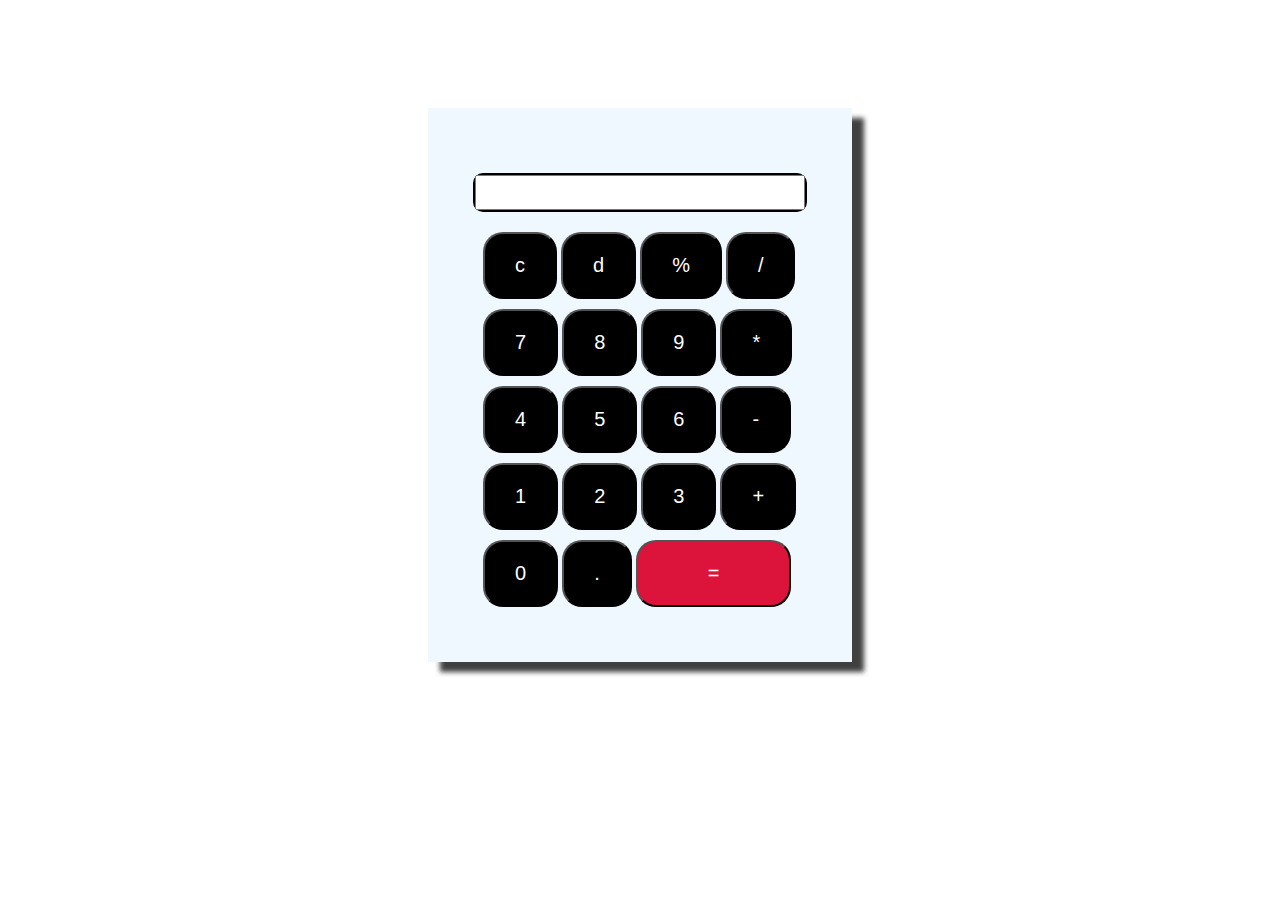
<file: Day 13 task/calculator/index.html>
<!DOCTYPE html>
<html lang="en">
<head>
    <meta charset="UTF-8">
    <meta name="viewport" content="width=device-width, initial-scale=1.0">
    <link rel="stylesheet" href="style.css">
   
    <title>CALCULATOR 1</title>
</head>
<body>
    <div class="container">
        <form>
        <div class="display" >
            <input type="text" name="display">
        </div>
        <div class="row">
            <input type="button" value="c" onclick="display.value='' "class="c">
            <input type="button" value="d" onclick="display.value=display.value.toString().slice(0,-1)">
            <input type="button" value="%" onclick="display.value+='%' ">
            <input type="button" value="/" onclick="display.value+='/' ">
        </div>
        <div class="row">
            <input type="button" value="7" onclick="display.value+='7' ">
            <input type="button" value="8" onclick="display.value+='8'">
            <input type="button" value="9" onclick="display.value+='9'">
            <input type="button" value="*"onclick="display.value+='*'">
        </div>
        <div class="row">
            <input type="button" value="4" onclick="display.value+='4' ">
            <input type="button" value="5" onclick="display.value+='5' ">
            <input type="button" value="6" onclick="display.value+='6' ">
            <input type="button" value="-" onclick="display.value+='-' ">
        </div>
        <div class="row">
            <input type="button" value="1" onclick="display.value+='1' ">
            <input type="button" value="2" onclick="display.value+='2' ">
            <input type="button" value="3" onclick="display.value+='3' ">
            <input type="button" value="+" onclick="display.value+='+' ">
        </div>
        <div class="row">
            <input type="button" value="0" onclick="display.value+='0' ">
            <input type="button" value="." onclick="display.value+='.' ">
            <input type="button" value="=" onclick="display.value=eval(display.value)" class="double">
        </div>
    </form>
    </div>
  
</body>
</html>
</file>
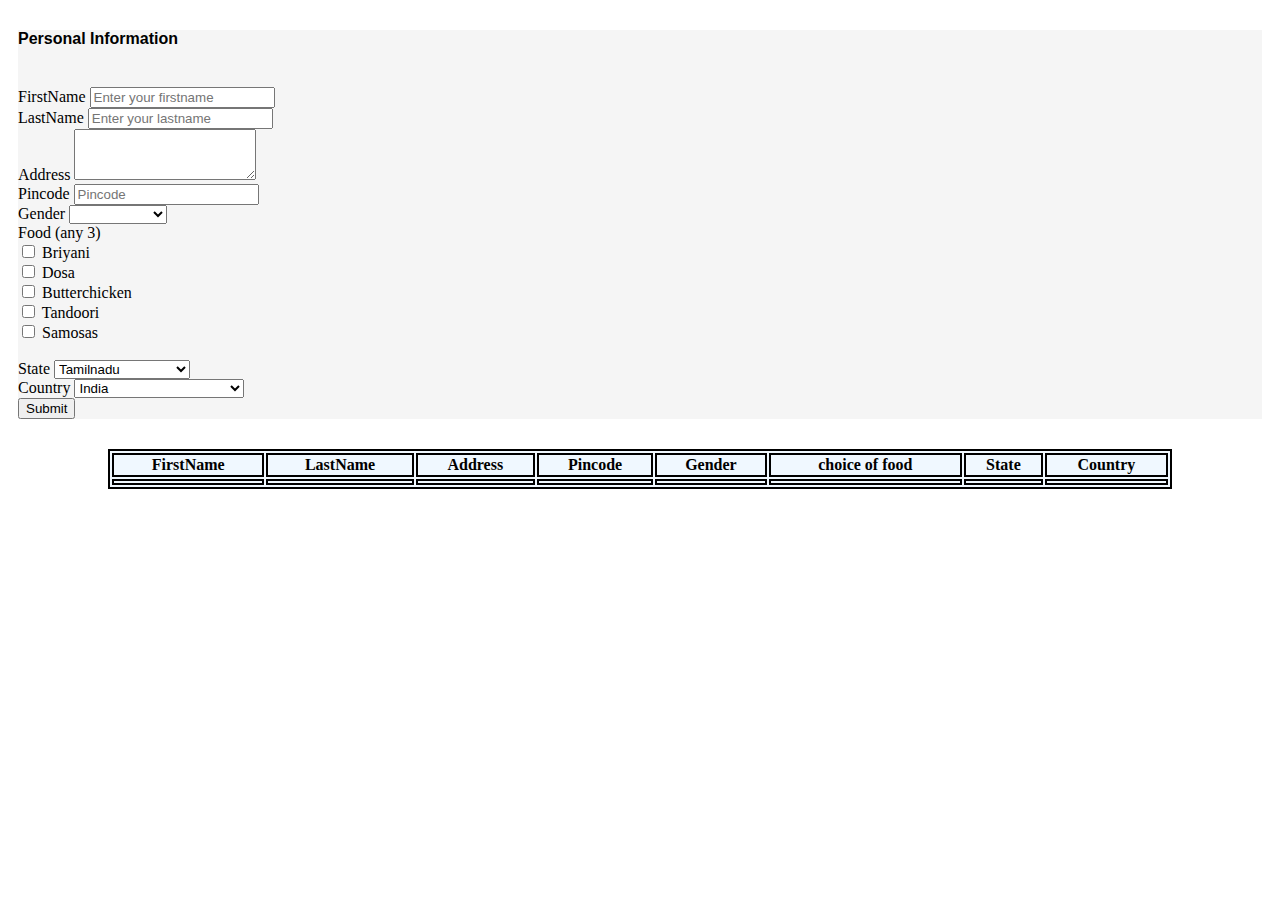
<file: Day 13 task/Food Form/index.html>
<!DOCTYPE html>
<html lang="en">
<head>
    <meta charset="UTF-8">
    <meta name="viewport" content="width=device-width, initial-scale=1.0">
    <title>HTML Form</title>
    <link rel="stylesheet" href="style.css">
    <link href="https://cdn.jsdelivr.net/npm/bootstrap@5.0.2/dist/css/bootstrap.min.css" rel="stylesheet" integrity="sha384-EVSTQN3/azprG1Anm3QDgpJLIm9Nao0Yz1ztcQTwFspd3yD65VohhpuuCOmLASjC" crossorigin="anonymous">
    <script src="script.js"></script>
    <script src="https://app.zenclass.in/sheets/v1/js/zen/suite/bundle.js"></script>
</head>
<body>
  
    <div class="container">
      <form id="form">
        <h4>Personal Information</h4><br>
        <div class="mb-2">
            <label for="firstname" class="form-label">FirstName</label>
            <input type="text" class="form-control" id="firstname" placeholder="Enter your firstname" maxlength="20">
          </div>
          <div class="mb-2">
            <label for="lastname" class="form-label">LastName</label>
            <input type="text" class="form-control" id="lastname" placeholder="Enter your lastname" maxlength="20">
          </div>
          <div class="mb-3">
            <label for="address" class="form-label">Address</label>
            <textarea class="form-control" id="address" rows="3"></textarea>
          </div>
          <div class="mb-2">
            <label for="pincode" class="form-label">Pincode</label>
            <input type="text" class="form-control" id="pincode" placeholder="Pincode" maxlength="6">
          </div>
          <div>
            <label for="gender" class="form-label">Gender</label>
          <select class="form-select" aria-label="Default select example" id="gender">
            <option selected></option>
            <option value="male">Male</option>
            <option value="female">Female</option>
            <option value="transgender">Transgender</option>
          </select><br>
          <div>
            <label for="food" class="form-label">Food (any 3)</label>
            <div class="form-check" id="food">
                <input class="form-check-input" type="checkbox" value="Briyani" name="food1">
                <label class="form-check-label" for="Briyani">
                  Briyani
                </label>
              </div>
              <div class="form-check">
                <input class="form-check-input" type="checkbox" value="Dosa" name="food2">
                <label class="form-check-label" for="Dosa">
                  Dosa
                </label>
              </div>
              <div class="form-check">
                <input class="form-check-input" type="checkbox" value="butterchicken" name="food3">
                <label class="form-check-label" for="butterchicken">
                  Butterchicken
                </label>
              </div>
              <div class="form-check">
                <input class="form-check-input" type="checkbox" value="tandoori" name="food4">
                <label class="form-check-label" for="tandoori">
                  Tandoori
                </label>
              </div>
              <div class="form-check">
                <input class="form-check-input" type="checkbox" value="Samosas" name="food5">
                <label class="form-check-label" for="Samosas">
                  Samosas
                </label>
             </div><br>
             <div class="input-group mb-3">
                <label class="input-group-text" for="state">State</label>
                <select class="form-select" id="state">
                  <option selected>Tamilnadu</option>
                  <option value="Andhra Pradesh">Andhra Pradesh</option>
                  <option value="Arunachal Pradesh">Arunachal Pradesh</option>
                  <option value="Himachal pradesh">Himachal pradesh</option>
                </select>
              </div>
              <div class="input-group mb-3">
                <label class="input-group-text" for="country">Country</label>
                <select class="form-select" id="country">
                  <option selected>India</option>
                  <option value="United States of America">United States of America</option>
                  <option value="United Kingdom">United Kingdom</option>
                  <option value="Australia">Australia</option>
                </select>
              </div>
              <div>
                <button type="button" id="submit" class="btn btn-success" onclick="result()">Submit</button>
              </div>
            
             </div>
          </div>
        </form>
          </div>

    </div>
    <div class="container1">
        <div>
            <table>
                <tr>
                    <th>FirstName</th>
                    <th>LastName</th>
                    <th>Address</th>
                    <th>Pincode</th>
                    <th>Gender</th>
                    <th>choice of food</th>
                    <th>State</th>
                    <th>Country</th>
                </tr>
                <tr>
                    <td id="t1"></td>
                    <td id="t2"></td>
                    <td id="t3"></td>
                    <td id="t4"></td>
                    <td id="t5"></td>
                    <td id="t6"></td>
                    <td id="t7"></td>
                    <td id="t8"></td>
                </tr>
            </table>
        </div>
    </div>
    
</body>
</html>
</file>
<file: Day 13 task/calculator/style.css>
body{
    display: flex;
    align-items: center;
    justify-content: center;
}
.container{
    background-color: aliceblue;
    align-items: center;
    justify-content: center;
    align-items: center;
    margin:100px;
    justify-content: center;
    padding: 45px;
    -webkit-box-shadow: 12px 10px 5px 0px rgba(0,0,0,0.75);
    -moz-box-shadow: 12px 10px 5px 0px rgba(0,0,0,0.75);
    box-shadow: 12px 10px 5px 0px rgba(0,0,0,0.75);
    
}
form .display{
    display: flex;
    justify-content: flex-end;
    margin: 20px 0;
}
form .display input{
    text-align: right;
    flex:1;
    font-size: 25px;
    box-shadow: none;
}
.display{
    background-color: azure;
    font-size: 30px;
    text-align: right;
    border: 2px solid black;
    border-radius: 10px;
}

.row{
    margin:10px;
}
  
.row input{
    background-color:rgb(0, 0, 0);
    padding: 20px 30px ;
    border-radius: 20px;
    font-size: 20px;
    font-family:'Segoe UI', Tahoma, Geneva, Verdana, sans-serif;
    color:white;
}

.row input:hover{
    background-color:rgb(88, 88, 88);
}
.row .double{
    background-color: crimson;
    padding:20px 70px;
}
.row .double:hover{
    background-color: rgb(252, 51, 51);
}
.c:hover{
    color:red;
}
</file>
<file: Day 13 task/Food Form/style.css>
.container{
    background-color:whitesmoke;
    margin: 30px 10px;
   
   
}
h4{
    font-family:'Lucida Sans', 'Lucida Sans Regular', 'Lucida Grande', 'Lucida Sans Unicode', Geneva, Verdana, sans-serif;
}

.container1{
    background-color:aliceblue;
    margin-right:100px;
    margin-left: 100px;
}

table{
    border: 2px solid black;
    width:100%;
}
th,td{
    border: 2px solid black;
}
</file>
